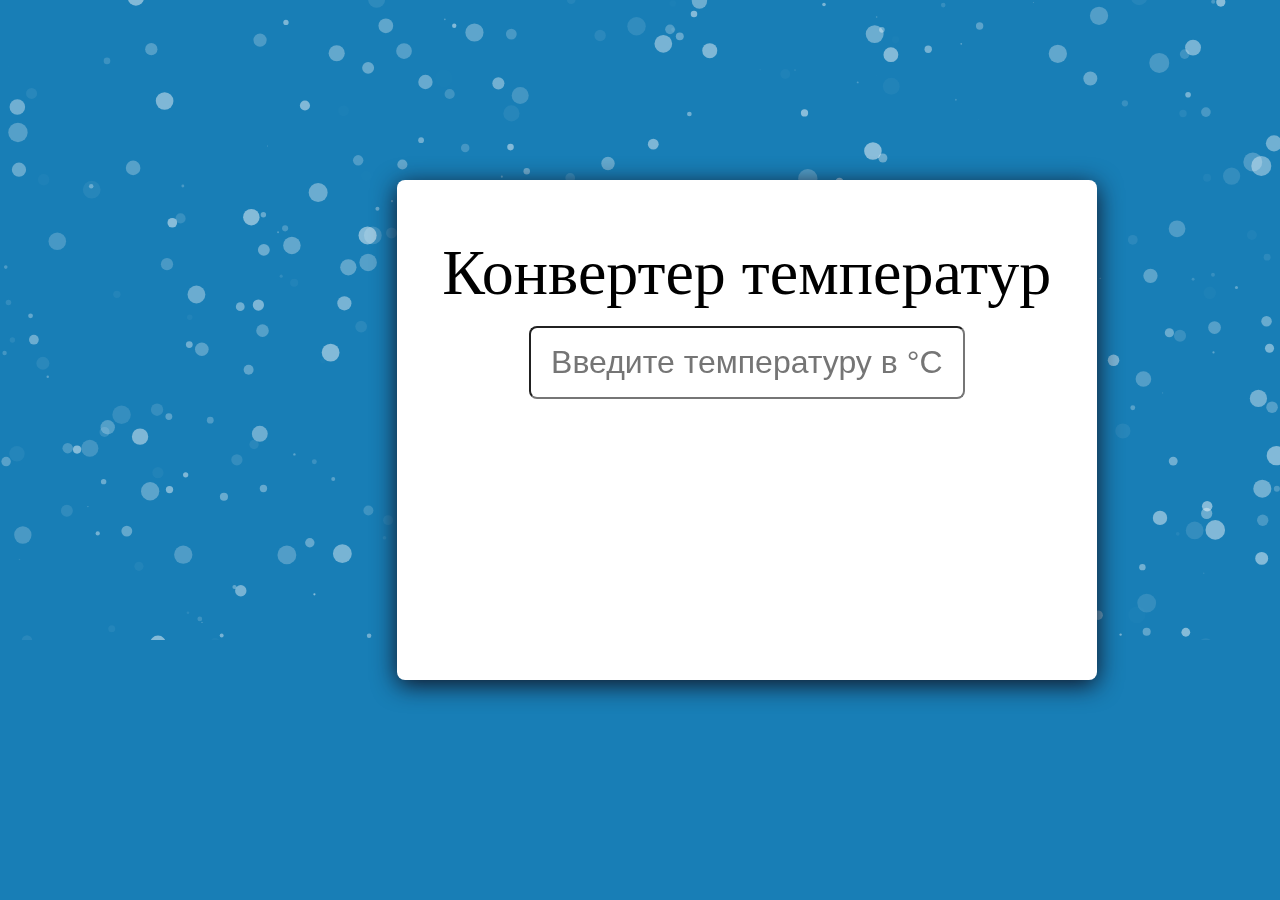
<file: DZ1/index.html>
<!DOCTYPE html>
<html lang="en">
  <head>
    <meta charset="UTF-8" />
    <meta http-equiv="X-UA-Compatible" content="IE=edge" />
    <meta name="viewport" content="width=device-width, initial-scale=1.0" />
    <title>Homework_1</title>

    <!-- Styles -->
    <link rel="stylesheet" href="./style.css" />
  </head>
  <body>
    <div id="particles-js">
      <div class="container">
        <div class="temperatur-converter">
          <div class="title">Конвертер температур</div>
          <div class="temperatur-converter__wrapper">
            <input
              type="number"
              placeholder="Введите температуру в °C"
              id="temperature"
            />
          </div>
          <div class="res-wrapper">
            <div id="result"></div>
          </div>
        </div>
      </div>
    </div>

    <!-- Scripts -->
    <script src="assets/js/libs/jquery-3.7.1.min.js"></script>
    <script src="particles.min.js"></script>
    <script src="1.js" defer></script>
    <script src="2.js" defer></script>
    <script src="app.js"></script>
    <script>
      $(function () {
        $("#temperature").on("input", function () {
          tempertatureConverter();
        });
      });
    </script>
  </body>
</html>
<!-- onclick="javascript:alert(`Температура °C: ${temperature}, Температура °F: ${farengate}`);" -->
</file>
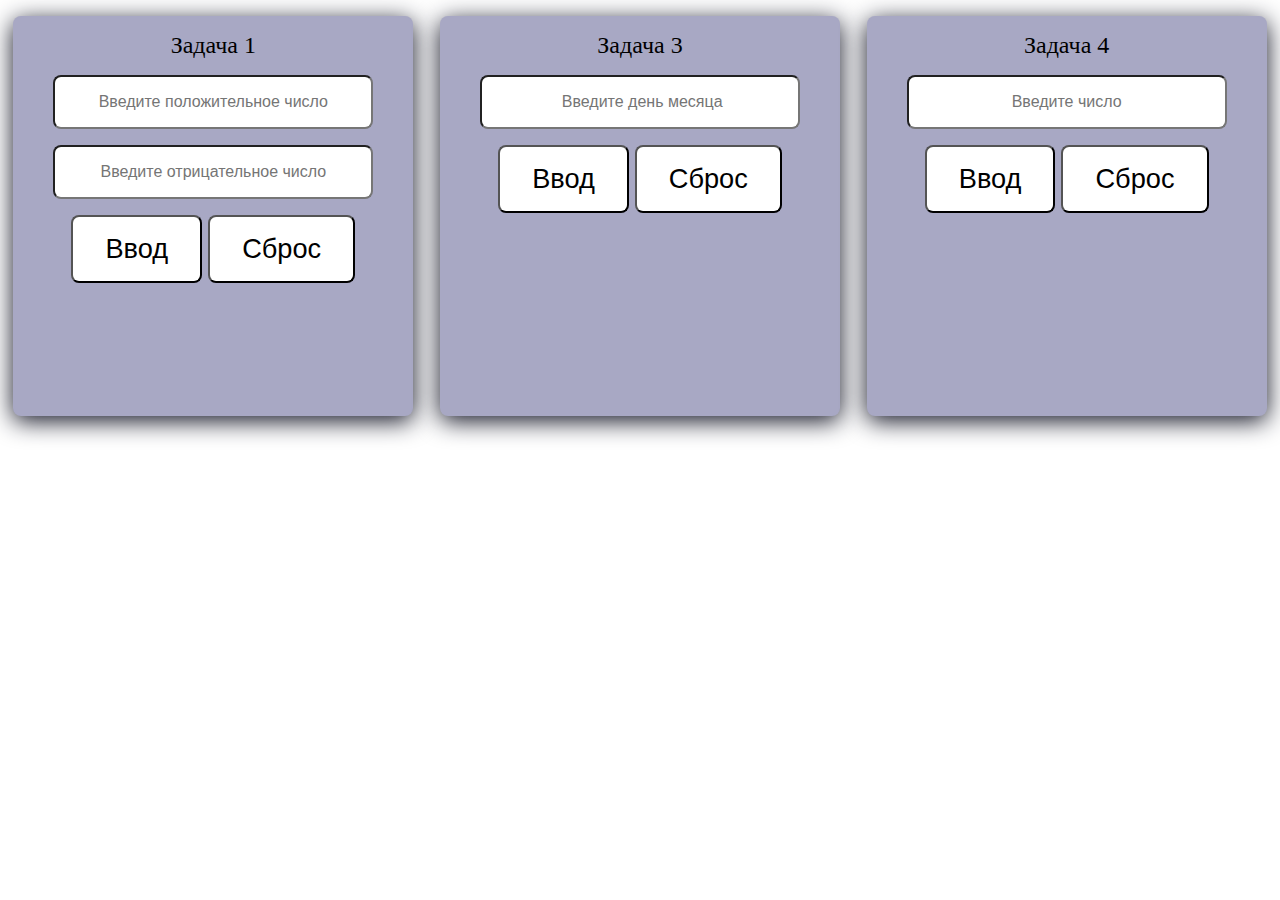
<file: DZ2/index.html>
<!DOCTYPE html>
<html lang="en">
  <head>
    <meta charset="UTF-8" />
    <meta http-equiv="X-UA-Compatible" content="IE=edge" />
    <meta name="viewport" content="width=device-width, initial-scale=1.0" />
    <title>Homework</title>
    <link rel="stylesheet" href="./style.css" />
    <script src="1.js" defer></script>
    <script src="2.js" defer></script>
    <script src="3.js" defer></script>
    <script src="4.js" defer></script>
  </head>
  <body>
    <div class="container">
      <div class="home-work__items">
        <div class="item">
          <div class="title">Задача 1</div>
          <input
            type="number"
            id="positive"
            placeholder="Введите положительное число"
          />
          <input
            type="number"
            id="negative"
            placeholder="Введите отрицательное число"
          />
          <div class="btn">
            <button class="enter-btn" id="btn">Ввод</button>
            <button class="reset-btn" id="btn-reset">Сброс</button>
          </div>
          <div class="res-wrapper">
            <div id="result"></div>
          </div>
        </div>
        <div class="calender-container">
          <div class="item">
            <div class="title">Задача 3</div>
            <input
              type="number"
              placeholder=" Введите день месяца"
              id="dayNumber"
            />
            <div class="btn">
              <button class="enter-btn" id="btn3">Ввод</button>
              <button class="reset-btn" id="btn-reset3">Сброс</button>
            </div>
            <!-- <div class="calendar-week-day">
              <div>Пн</div>
              <div>Вт</div>
              <div>Ср</div>
              <div>Чт</div>
              <div>Пт</div>
              <div>Сб</div>
              <div>Вс</div>
            </div> -->
            <!-- <div class="calendar-days">
              <div class="day" id="decade" value="">1</div>
              <div class="day" id="decade" value="2">2</div>
              <div class="day" id="decade" value="3">3</div>
              <div class="day" id="decade" value="4">4</div>
              <div class="day" id="decade" value="5">5</div>
              <div class="day" id="decade" value="6">6</div>
              <div class="day" id="decade" value="7">7</div>
              <div class="day" id="decade" value="8">8</div>
              <div class="day" id="decade" value="9">9</div>
              <div class="day" id="decade" value="10">10</div>
              <div class="day" id="decade" value="11">11</div>
              <div class="day" id="decade" value="12">12</div>
              <div class="day" id="decade" value="13">13</div>
              <div class="day" id="decade" value="14">14</div>
              <div class="day" id="decade" value="15">15</div>
              <div class="day" id="decade" value="16">16</div>
              <div class="day" id="decade" value="17">17</div>
              <div class="day" id="decade" value="18">18</div>
              <div class="day" id="decade" value="19">19</div>
              <div class="day" id="decade" value="20">20</div>
              <div class="day" id="decade" value="21">21</div>
              <div class="day" id="decade" value="22">22</div>
              <div class="day" id="decade" value="23">23</div>
              <div class="day" id="decade" value="24">24</div>
              <div class="day" id="decade" value="25">25</div>
              <div class="day" id="decade" value="26">26</div>
              <div class="day" id="decade" value="27">27</div>
              <div class="day" id="decade" value="28">28</div>
              <div class="day" id="decade" value="29">29</div>
              <div class="day" id="decade" value="30">30</div>
              <div class="day" id="decade" value="31">31</div>
            </div> -->
            <div id="result3"></div>
          </div>
        </div>

        <div class="item">
          <div class="title">Задача 4</div>
          <input type="number" placeholder="Введите число" id="placeNum" />
          <div class="btn">
            <button class="enter-btn" id="btn4">Ввод</button>
            <button class="reset-btn" id="btn-reset4">Сброс</button>
          </div>
          <div id="result4"></div>
        </div>
      </div>
    </div>
  </body>
</html>
</file>
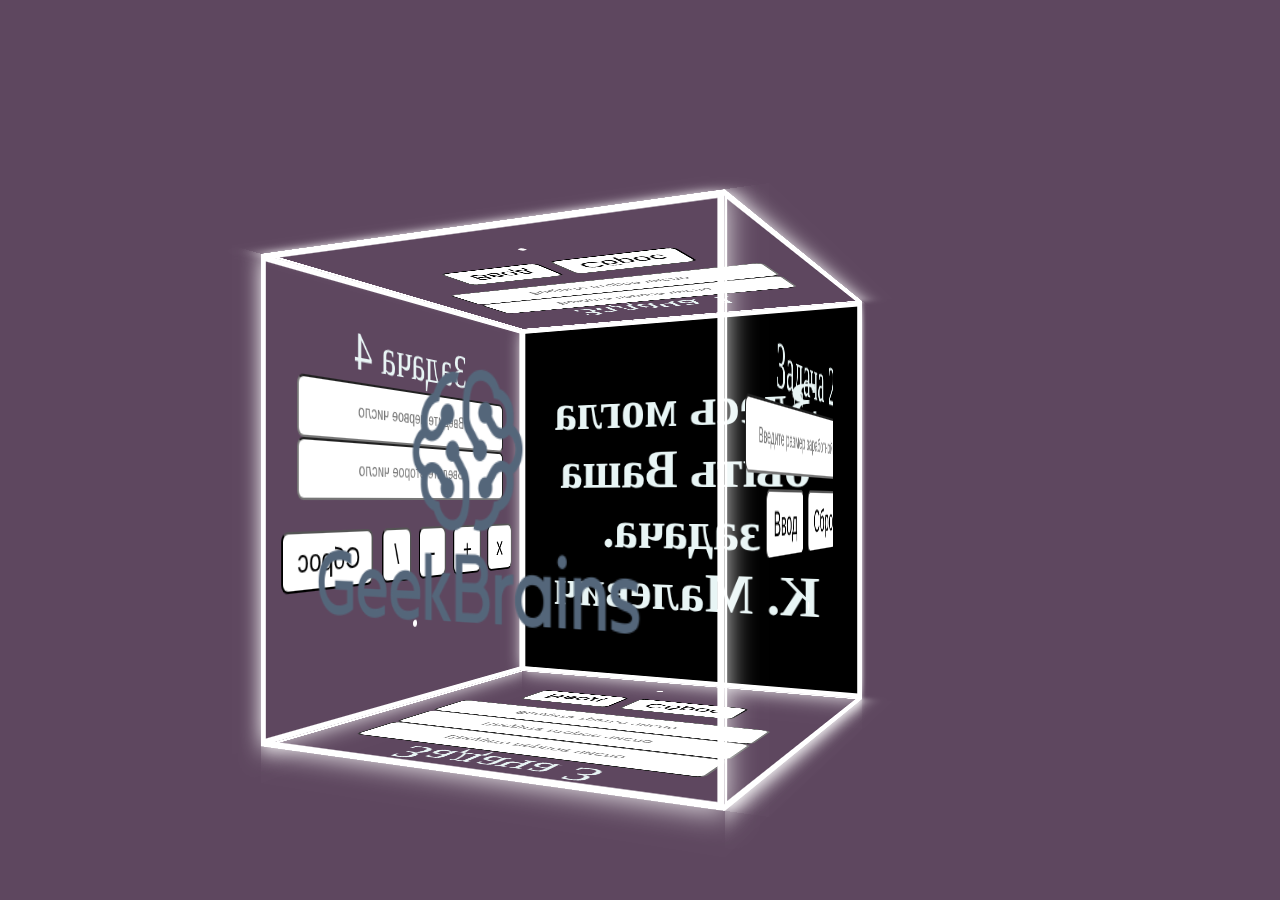
<file: DZ3/index.html>
<!DOCTYPE html>
<html lang="en">
  <head>
    <meta charset="UTF-8" />
    <meta name="viewport" content="width=device-width, initial-scale=1.0" />
    <title>Home work 3</title>
    <link rel="stylesheet" href="./style.css" />
  </head>
  <body>
      <div class="wrap">
        <div class="cube" id="cube">
          <div class="side top">
            <div class="title">Задача 1</div>
            <input
              type="number"
              id="numOne"
              placeholder="Введите первое число"
            />
            <input
              type="number"
              id="numTwo"
              placeholder="Введите второе число"
            />
            <div class="btn">
              <button class="enter-btn" id="btn">Ввод</button>
              <button class="reset-btn" id="btn-reset">Сброс</button>
            </div>
            <div class="res-wrapper">
              <div id="result">
                <div id="resNumOne"></div>
                <div id="resNumTwo"></div>
                <div id="cubeSum"></div>
              </div>
            </div>
          </div>
          <div class="side right">
            <div class="title">Задача 2</div>
            <input id="money" placeholder="Введите размер заработной платы" />
            <div class="btn2">
              <button class="enter-btn" id="btn2">Ввод</button>
              <button class="reset-btn" id="btn-reset2">Сброс</button>
            </div>
            <div class="res-wrapper">
              <div id="result2"></div>
              <div id="res2"></div>
            </div>
          </div>
          <div class="side bottom">
            <div class="title">Задача 3</div>
            <input
              type="number"
              id="digOne"
              placeholder="Введите первое число"
            />
            <input
              type="number"
              id="digTwo"
              placeholder="Введите второе число"
            />
            <input
              type="number"
              id="digThree"
              placeholder="Введите третье число"
            />
            <div class="btn">
              <button class="enter-btn" id="btn3">Ввод</button>
              <button class="reset-btn" id="btn-reset3">Сброс</button>
            </div>
            <div class="res-wrapper">
              <div id="result3"></div>
            </div>
          </div>
          <div class="side front">
            <img class="logo" src="./geekBrains.png" alt="" />
          </div>
          <div class="side left">
            <div class="title">Задача 4</div>
            <input
              type="number"
              id="numberOne"
              placeholder="Введите первое число"
            />
            <input
              type="number"
              id="numberTwo"
              placeholder="Введите второе число"
            />
            <div class="btn">
              <button class="enter-btn" id="btnMult">x</button>
              <button class="enter-btn" id="btnSum">+</button>
              <button class="enter-btn" id="btnDiff">-</button>
              <button class="enter-btn" id="btnDivide">/</button>
              <button class="reset-btn" id="btn-reset4">Сброс</button>
            </div>
            <div class="res-wrapper">
              <div id="result4"></div>
            </div>
          </div>
          <div class="side back">
            <h3>
              Здесь могла быть Ваша задача. <br />
              К. Малевич
            </div>
            </h3>
          </div>
      </div>
  <script src="./script.js"></script> 
   
  </body>
</html>
</file>
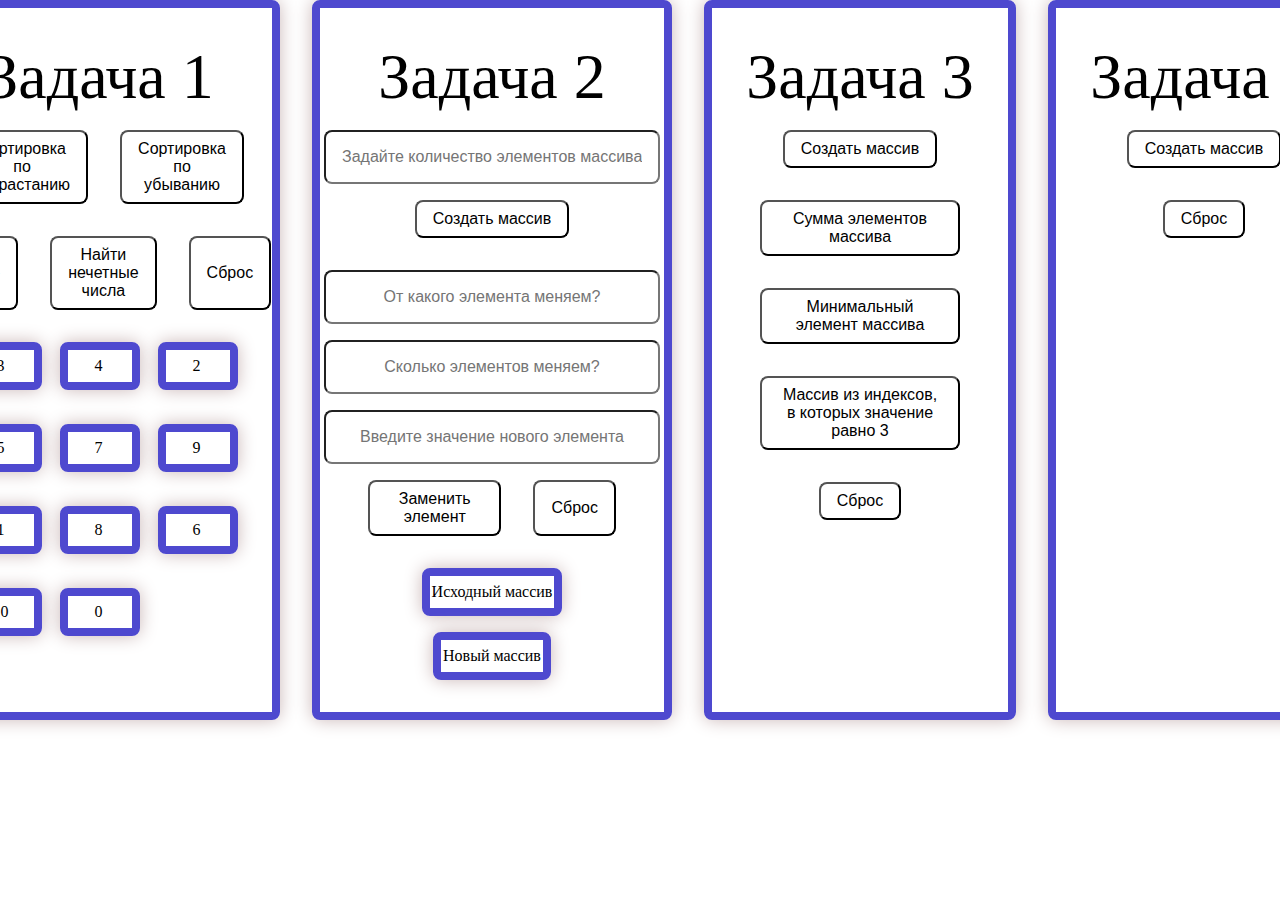
<file: DZ4/index.html>
<!DOCTYPE html>
<html lang="en">
  <head>
    <meta charset="UTF-8" />
    <meta http-equiv="X-UA-Compatible" content="IE=edge" />
    <meta name="viewport" content="width=device-width, initial-scale=1.0" />
    <title>Home work 4</title>
    <link rel="stylesheet" href="./style.css" />
    <script src="1.js" defer></script>
    <script src="2.js" defer></script>
    <script src="3.js" defer></script>
    <script src="4.js" defer></script>
  </head>
  <body>
    <div class="container">
      <div class="task-wrap">
        <div class="title-wrap">
          <div class="title">Задача 1</div>
        </div>
        <div class="btn">
          <button id="sortAsc" class="enter-btn">
            Сортировка по возрастанию
          </button>
          <button id="sortDesc" class="reset-btn">
            Сортировка по убыванию
          </button>
        </div>
        <div class="btn">
          <button id="evenNum" class="btnEven">Найти четные числа</button>
          <button id="oddNum" class="btnOdd">Найти нечетные числа</button>
          <button class="reset-btn" id="btn-reset">Сброс</button>
        </div>
        <div id="nav" class="nav-wrap__one">
          <div id="card" class="nav__item" data="3">
            3
            <div class="resText" text=""></div>
          </div>
          <div id="card" class="nav__item" data="4">
            4
            <div class="resText"></div>
          </div>
          <div id="card" class="nav__item" data="2">
            2
            <div class="resText"></div>
          </div>
          <div id="card" class="nav__item" data="5">
            5
            <div class="resText"></div>
          </div>
          <div id="card" class="nav__item" data="7">
            7
            <div class="resText"></div>
          </div>
          <div id="card" class="nav__item" data="9">
            9
            <div class="resText"></div>
          </div>
          <div id="card" class="nav__item" data="1">
            1
            <div class="resText"></div>
          </div>
          <div id="card" class="nav__item" data="8">
            8
            <div class="resText"></div>
          </div>
          <div id="card" class="nav__item" data="6">
            6
            <div class="resText"></div>
          </div>
          <div id="card" class="nav__item" data="10">
            10
            <div class="resText"></div>
          </div>
          <div id="card" class="nav__item" data="0">
            0
            <div class="resText"></div>
          </div>
        </div>
      </div>

      <div class="task-wrap">
        <div class="title-wrap">
          <div class="title">Задача 2</div>
        </div>
        <input
          id="elemQuantity"
          type="number"
          placeholder="Задайте количество элементов массива"
        />
        <div class="btn">
          <button id="createArr" class="enter-btn">Создать массив</button>
        </div>
        <input
          id="elemReplace"
          type="number"
          placeholder="От какого элемента меняем?"
        />
        <input
          id="quantElem"
          type="number"
          placeholder="Сколько элементов меняем?"
        />
        <input
          id="newElem"
          type="number"
          placeholder="Введите значение нового элемента"
        />
        <div class="btn">
          <button id="replace" class="reset-btn">Заменить элемент</button>
          <button class="reset-btn" id="btn-reset2">Сброс</button>
        </div>
        <div id="navTwo" class="task-wrap__two">
          <div id="origArr" class="nav__item">Исходный массив</div>
          <div id="replArr" class="nav__item">Новый массив</div>
          <div id="originalArray"></div>
          <div id="replacedArray"></div>
        </div>
      </div>

      <div class="task-wrap">
        <div class="title-wrap">
          <div class="title">Задача 3</div>
        </div>
        <div class="btn">
          <button id="createNewArr" class="enter-btn">Создать массив</button>
        </div>
        <div id="printArray"></div>
        <button id="sumArrEl" class="enter-btn">Сумма элементов массива</button>
        <div id="sumOutput" class="task-wrap__one"></div>
        <button id="minArrEl" class="enter-btn">
          Минимальный элемент массива
        </button>
        <div id="minElOutput" class="task-wrap__one"></div>
        <button id="indexArr" class="enter-btn">
          Массив из индексов, в которых значение равно 3
        </button>
        <div id="indexOutput" class="task-wrap__one"></div>
        <button class="reset-btn" id="btn-reset3">Сброс</button>
      </div>

      <div class="task-wrap">
        <div class="title-wrap">
          <div class="title">Задача 4</div>
        </div>
        <div class="btn">
          <button id="piramidArray" class="enter-btn">Создать массив</button>
        </div>
        <div id="printArr"></div>
        <button class="reset-btn" id="btn-reset4">Сброс</button>
      </div>
    </div>
    <script src="./script.js"></script>
  </body>
</html>
</file>
<file: DZ1/style.css>
* {
  margin: 0 auto;
}

body {
  height: 100vh;
  background-color: #187eb6;
}

.container {
  text-align: center;
  width: 700px;
  height: 500px;
  display: block;
  top: 20%;
  left: 31%;
  position: absolute;
  font-size: 4rem;
  border-radius: 0.5rem;
  box-shadow: 0 5px 25px rgb(17, 19, 35);
  background: #fff;
}

/* убирает обводку у инпута и кнопки */
:active,
:hover,
:focus {
  outline: 0;
  outline-offset: 0;
}

.temperatur-converter {
  border-radius: 0.5rem;
  margin-top: 3.5rem;
}

.temperatur-converter__wrapper {
  display: flex;
  align-items: center;
  justify-content: center;
  margin-top: 1rem;
}

.title {
  margin-top: 1rem;
}

input {
  padding: 1rem;
  font-size: 2rem;
  width: 25rem;
  border-radius: 0.5rem;
  text-align: center;
}

.res-wrapper {
  margin: 2.5rem 2rem;
}

.input_error {
  border: 1px solid red;
}

input[type="number"]::-webkit-inner-spin-button,
input[type="number"]::-webkit-outer-spin-button {
  -webkit-appearance: none;
  margin: 0;
}

button {
  font-size: 1.7rem;
  border-radius: 0.5rem;
  background-color: #fff;
  padding: 1rem 2rem;
  transition: background-color 0.35s;
}

button:hover {
  background-color: #b6182f;
  color: #fff;
}
</file>
<file: DZ2/style.css>
* {
  margin: 0 auto;
  padding: 0;
  box-sizing: border-box;
}

.container {
  max-width: 90rem;
}

.home-work__items {
  display: flex;
}

.item {
  display: flex;
  align-items: center;
  flex-direction: column;
  margin-top: 1rem;
  width: 25rem;
  height: 25rem;
  /* position: absolute; */
  font-size: 1.5rem;
  border-radius: 0.5rem;
  box-shadow: 0 5px 25px rgb(17, 19, 35);
  background: #a8a8c4;
}

/* убирает обводку у инпута и кнопки */
:active,
:hover,
:focus {
  outline: 0;
  outline-offset: 0;
}

.title {
  margin-top: 1rem;
}

input {
  margin-top: 1rem;
  padding: 1rem;
  font-size: 1rem;
  width: 20rem;
  border-radius: 0.5rem;
  text-align: center;
}

.res-wrapper {
  margin: 2.5rem 2rem;
}

.input_error {
  border: 1px solid red;
}

/* убирает кнопки у инпута*/
input[type="number"]::-webkit-inner-spin-button,
input[type="number"]::-webkit-outer-spin-button {
  -webkit-appearance: none;
  margin: 0;
}

.btn {
  margin-top: 1rem;
}
.enter-btn,
.reset-btn {
  font-size: 1.7rem;
  border-radius: 0.5rem;
  background-color: #fff;
  padding: 1rem 2rem;
  transition: background-color 0.35s;
}

.enter-btn:hover {
  background-color: #5e5e8a;
  color: #fff;
}

.reset-btn:hover {
  background-color: #5e8a8a;
  color: #fff;
}

#result,
#result3,
#result4 {
  text-align: center;
  margin-top: 1rem;
}

.calender-container {
  text-align: center;
}

.calendar-week-day,
.calendar-days {
  display: grid;
  grid-template-columns: repeat(7, 2.6rem);
  text-align: center;
  margin-top: 1rem;
  cursor: pointer;
  font-size: 1.5rem;
}

.day {
  /* padding: 0.5rem; */
  width: 3rem;
  height: 3rem;
}

.day:hover {
  scale: 1.25;
  color: #fff;
  transition: color 0.15s ease-in-out;
  transition: scale 0.15s ease-in-out;
  /* background: rgba(#1f2732, 0.81); */
}
</file>
<file: DZ3/style.css>
* {
  margin: 0;
  padding: 0;
  box-sizing: border-box;
}

body {
  background-color: #5e475f;
  /* height: 100vh; */
  display: flex;
  justify-content: center;
  align-items: center;
}

.logo {
  width: 350px;
  height: 300px;
}

.cube {
  width: 400px;
  height: 400px;
  position: relative;
  transform: rotateY(-25deg);
  transform-style: preserve-3d;
  /* animation: cube 10s linear infinite; */
}
.cube > div {
  transition: transform 0.2s ease-in;
}

.wrap {
  margin-top: 300px;
  perspective: 1000px;
  /* background-image: linear-gradient(ellipse, rgb(64, 22, 143) 0%, rgb(32, 14, 96) 40%, rgb(10, 0, 34) 100%); */
  /* perspective-origin: 50% 50%; */
}

@keyframes cube {
  0% {
    transform: rotateX(0deg) rotateY(0deg);
  }
  100% {
    transform: rotateX(360deg) rotateY(360deg);
  }
}

.side {
  border: 5px solid #fff;
  box-shadow: 0 0 20px white;
  width: 100%;
  height: 100%;
  font-size: 50px;
  color: #e8f5f5;
  display: flex;
  justify-content: center;
  align-items: center;
  flex-direction: column;
  position: absolute;
  /* backface-visibility: hidden; */
}

.front {
  transform: translateZ(300px);
}

.back {
  background-color: #000;
  text-align: center;
  transform: translateZ(-100px) rotateY(-180deg);
}

.right {
  transform: rotateY(-270deg) translateX(100px);
  transform-origin: top right;
}

.left {
  transform: rotateY(270deg) translateX(-100px);
  transform-origin: center left;
}

.top {
  transform: rotateX(-270deg) translateY(-100px);
  transform-origin: top center;
}

.bottom {
  transform: rotateX(270deg) translateY(100px);
  transform-origin: bottom center;
}

.wrap:hover .front {
  transform: translateZ(400px);
}
.wrap:hover .back {
  transform: translateZ(-200px) rotateY(180deg);
}
.wrap:hover .right {
  transform: rotateY(-270deg) translateZ(100px) translateX(100px);
}
.wrap:hover .left {
  transform: rotateY(270deg) translateZ(100px) translateX(-100px);
}
.wrap:hover .top {
  transform: rotateX(-270deg) translateZ(100px) translateY(-100px);
}
.wrap:hover .bottom {
  transform: rotateX(270deg) translateZ(100px) translateY(100px);
}

:active,
:hover,
:focus {
  outline: 0;
  outline-offset: 0;
}

input {
  /* margin-top: 1rem; */
  padding: 1rem;
  font-size: 1rem;
  width: 20rem;
  border-radius: 0.5rem;
  text-align: center;
}

.res-wrapper {
  margin: 2.5rem 2rem;
  font-size: 20px;
  display: flex;
  flex-wrap: nowrap;
  background-color: #fff;
  color: #000;
  border-radius: 0.3rem;
  padding: 0.2rem;
}

/* убирает кнопки у инпута*/
input[type="number"]::-webkit-inner-spin-button,
input[type="number"]::-webkit-outer-spin-button {
  -webkit-appearance: none;
  margin: 0;
}

.btn {
  margin-top: 1rem;
}

.enter-btn,
.reset-btn {
  font-size: 1.7rem;
  border-radius: 0.5rem;
  background-color: #fff;
  padding: 0.5rem 1rem;
  transition: background-color 0.35s;
}

.enter-btn:hover {
  background-color: #5e5e8a;
  color: #fff;
}

.reset-btn:hover {
  background-color: #ef8881;
  color: #fff;
}
</file>
<file: DZ4/style.css>
* {
  padding: 0;
  margin: 0;
  box-sizing: border-box;
}

body {
  display: flex;
  align-items: center;
  justify-content: center;
}

.container {
  width: 1440px;
  display: flex;
  gap: 2rem;
}

#nav {
  gap: 1.125rem;
  display: grid;
  grid-template-columns: repeat(3, 5rem);
  align-items: center;
}

#navTwo {
  display: flex;
  flex-direction: column;
  align-items: center;
  justify-content: center;
}

.nav-wrap__one {
  display: flex;
  align-items: center;
  justify-content: center;
}

.nav__item {
  min-height: 3rem;
  font-size: 1rem;
  color: black;
  border: 0.5rem solid #4e49cf;
  box-shadow: 0 0 1.125rem rgb(202, 183, 183);
  padding: 0.125rem;
  text-align: center;
  border-radius: 0.5rem;
  display: flex;
  align-items: center;
  justify-content: center;
  margin-top: 1rem;
  flex-wrap: wrap;
}

.nav__item-arr {
  width: 3rem;
  height: 3rem;
  font-size: 1rem;
  color: black;
  border: 0.4rem solid #07046c;
  box-shadow: 0 0 1.125rem rgb(202, 183, 183);
  padding: 0.125rem;
  text-align: center;
  border-radius: 0.5rem;
  display: flex;
  align-items: center;
  justify-content: center;
  margin-left: 1rem;
}

.piramid {
  display: flex;
  align-items: center;
  justify-content: center;
}

.resText {
  margin-left: 0.2rem;
}

.task-wrap {
  padding: 2rem;
  border: 0.5rem solid #4e49cf;
  box-shadow: 0 0 1.125rem rgb(202, 183, 183);
  border-radius: 0.5rem;
  display: flex;
  align-items: center;
  flex-direction: column;
  width: 25%;
}

.title {
  font-size: 4rem;
}

.title-wrap {
  display: flex;
  align-items: center;
  justify-content: center;
}

.btn {
  display: flex;
  justify-content: center;
}

.enter-btn,
.reset-btn,
.btnEven,
.btnOdd {
  font-size: 1rem;
  border-radius: 0.5rem;
  background-color: #fff;
  padding: 0.5rem 1rem;
  margin: 1rem;
  transition: background-color 0.35s;
}

.enter-btn:hover {
  background-color: #5e5e8a;
  color: #fff;
}

.btnOdd:hover,
.btnEven:hover {
  background-color: #2f2fe2;
}

.reset-btn:hover {
  background-color: #ef8881;
  color: #fff;
}

.evenNum,
.oddNum,
.nullNum {
  font-size: 1rem;
  color: black;
  padding: 1rem;
  text-align: center;
}

input {
  margin-top: 1rem;
  padding: 1rem;
  font-size: 1rem;
  width: 21rem;
  border-radius: 0.5rem;
  text-align: center;
}

input[type="number"]::-webkit-inner-spin-button,
input[type="number"]::-webkit-outer-spin-button {
  -webkit-appearance: none;
  margin: 0;
}
</file>
